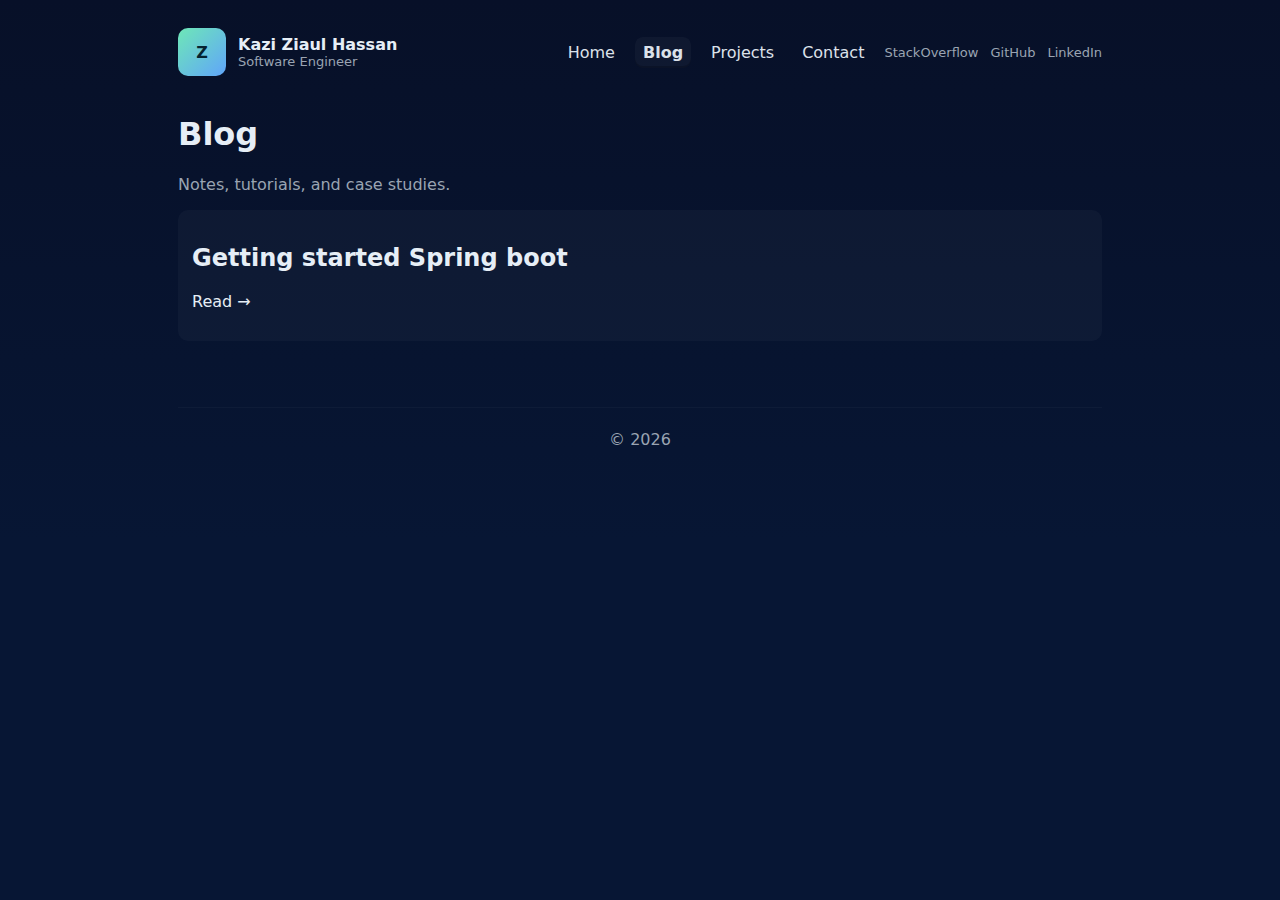
<file: blog.html>
<!doctype html>
<html lang="en">
<head>
  <meta charset="utf-8" />
  <meta name="viewport" content="width=device-width,initial-scale=1" />
  <title>Zia</title>
  <meta name="description" content="Zia's blog: notes, tutorials, case studies" />
  <link rel="icon" href="data:;base64,iVBORw0KGgo=" />
  <link rel="stylesheet" href="./styles.css" />
</head>
<body>
  <div class="container">
    <header>
      <div class="brand">
        <div class="logo" aria-hidden="true">Z</div>
        <div>
          <div style="font-weight:700">Kazi Ziaul Hassan</div>
          <div class="muted" style="font-size:13px">Software Engineer</div>
        </div>
      </div>

      <nav aria-label="Main navigation">
        <a href="./index.html" class="nav-link">Home</a>
        <a href="./blog.html" class="nav-link">Blog</a>
        <a href="./index.html#projects" class="nav-link">Projects</a>
        <a href="./index.html#contact" class="nav-link">Contact</a>
        <a href="https://stackoverflow.com/users/9258528/kazi-ziaul-hassan" target="_blank" rel="noopener" class="muted small">StackOverflow</a>
        <a href="https://github.com/Crackeree" target="_blank" rel="noopener" class="muted small">GitHub</a>
        <a href="https://www.linkedin.com/in/kazi-ziaul-hassan/" target="_blank" rel="noopener" class="muted small">LinkedIn</a>
      </nav>

      <button class="nav-toggle" onclick="toggleNav()" aria-label="Toggle menu">☰</button>
    </header>

    <main>
      <section class="projects-list">
        <h1>Blog</h1>
        <p class="muted">Notes, tutorials, and case studies.</p>

        <article class="project">
          <h2>Getting started Spring boot</h2>
          <p class="muted"> </p>
          <p><a href="https://dev.to/kazi_ziaulhassan_66c99c8/exploring-spring-boot-the-magic-wand-for-java-developers-5bka?signin=true">Read →</a></p>
        </article>
      </section>
    </main>

    <footer>
      © <span id="year"></span>
    </footer>
  </div>

  <script src="./scripts.js"></script>
</body>
</html>
</file>
<file: styles.css>
/* CSS */
:root{
  --bg:#0f1724; --card:#0b1220; --accent:#60a5fa; --accent-2:#6ee7b7; --muted:#9aa4b2; --text:#e6eef6;
  --radius:12px; --container:980px; --gap:18px;
  --glass: rgba(255,255,255,0.03);
}
*{box-sizing:border-box}
html,body{height:100%;margin:0;font-family:Inter, ui-sans-serif, system-ui, -apple-system, "Segoe UI", Roboto, "Helvetica Neue", Arial;color:var(--text);background:linear-gradient(180deg,#071028 0%, #071634 60%)}
.container{max-width:var(--container);margin:0 auto;padding:28px}
header{display:flex;align-items:center;justify-content:space-between;gap:14px}
.brand{display:flex;gap:12px;align-items:center}
.logo{width:48px;height:48px;border-radius:10px;background:linear-gradient(135deg,var(--accent-2),var(--accent));display:flex;align-items:center;justify-content:center;font-weight:700;color:#052330}
.name{font-weight:700}
nav{display:flex;gap:12px;align-items:center}
a{color:var(--text);text-decoration:none}
.muted{color:var(--muted)}
.small{font-size:13px}
.hero{display:grid;grid-template-columns:1fr 420px;gap:24px;padding:36px 0;align-items:center}
.hero-media img{width:100%;border-radius:12px;display:block}
.lead{margin:8px 0 0;color:var(--muted);line-height:1.5}
.cta{margin-top:16px}
.btn{display:inline-block;padding:10px 14px;border-radius:10px;background:var(--accent-2);color:#052330;font-weight:600}
.grid{display:grid;grid-template-columns:repeat(3,1fr);gap:14px;margin-top:20px}
.card{background:var(--glass);padding:16px;border-radius:var(--radius);min-height:120px}
.card h3{margin:0 0 8px}
.projects-list{padding:18px 0}
.project{background:var(--glass);padding:14px;border-radius:10px;margin-top:12px}
footer{margin-top:48px;padding:22px 0;border-top:1px solid rgba(255,255,255,0.03);text-align:center;color:var(--muted)}
.badge{position:fixed;right:16px;bottom:16px;background:rgba(6,11,20,0.6);padding:10px 12px;border-radius:12px;border:1px solid rgba(255,255,255,0.02);font-size:13px;color:var(--muted)}

/* Active nav */
.nav-link{padding:6px 8px;border-radius:8px;opacity:0.95}
.nav-link.active{background:rgba(255,255,255,0.04);box-shadow:inset 0 -2px 0 rgba(0,0,0,0.2);font-weight:600}

/* Responsive */
.nav-toggle{display:none;background:transparent;border:0;color:var(--text);font-size:20px}
@media (max-width:880px){
  .grid{grid-template-columns:repeat(2,1fr)}
  header{gap:10px}
  nav{display:none}
  .nav-toggle{display:block}
}
@media (max-width:560px){
  .grid{grid-template-columns:1fr}
  .hero{grid-template-columns:1fr;padding:20px 0}
  h1{font-size:22px}
}

/* Small utilities */
.hidden{display:none}
</file>
